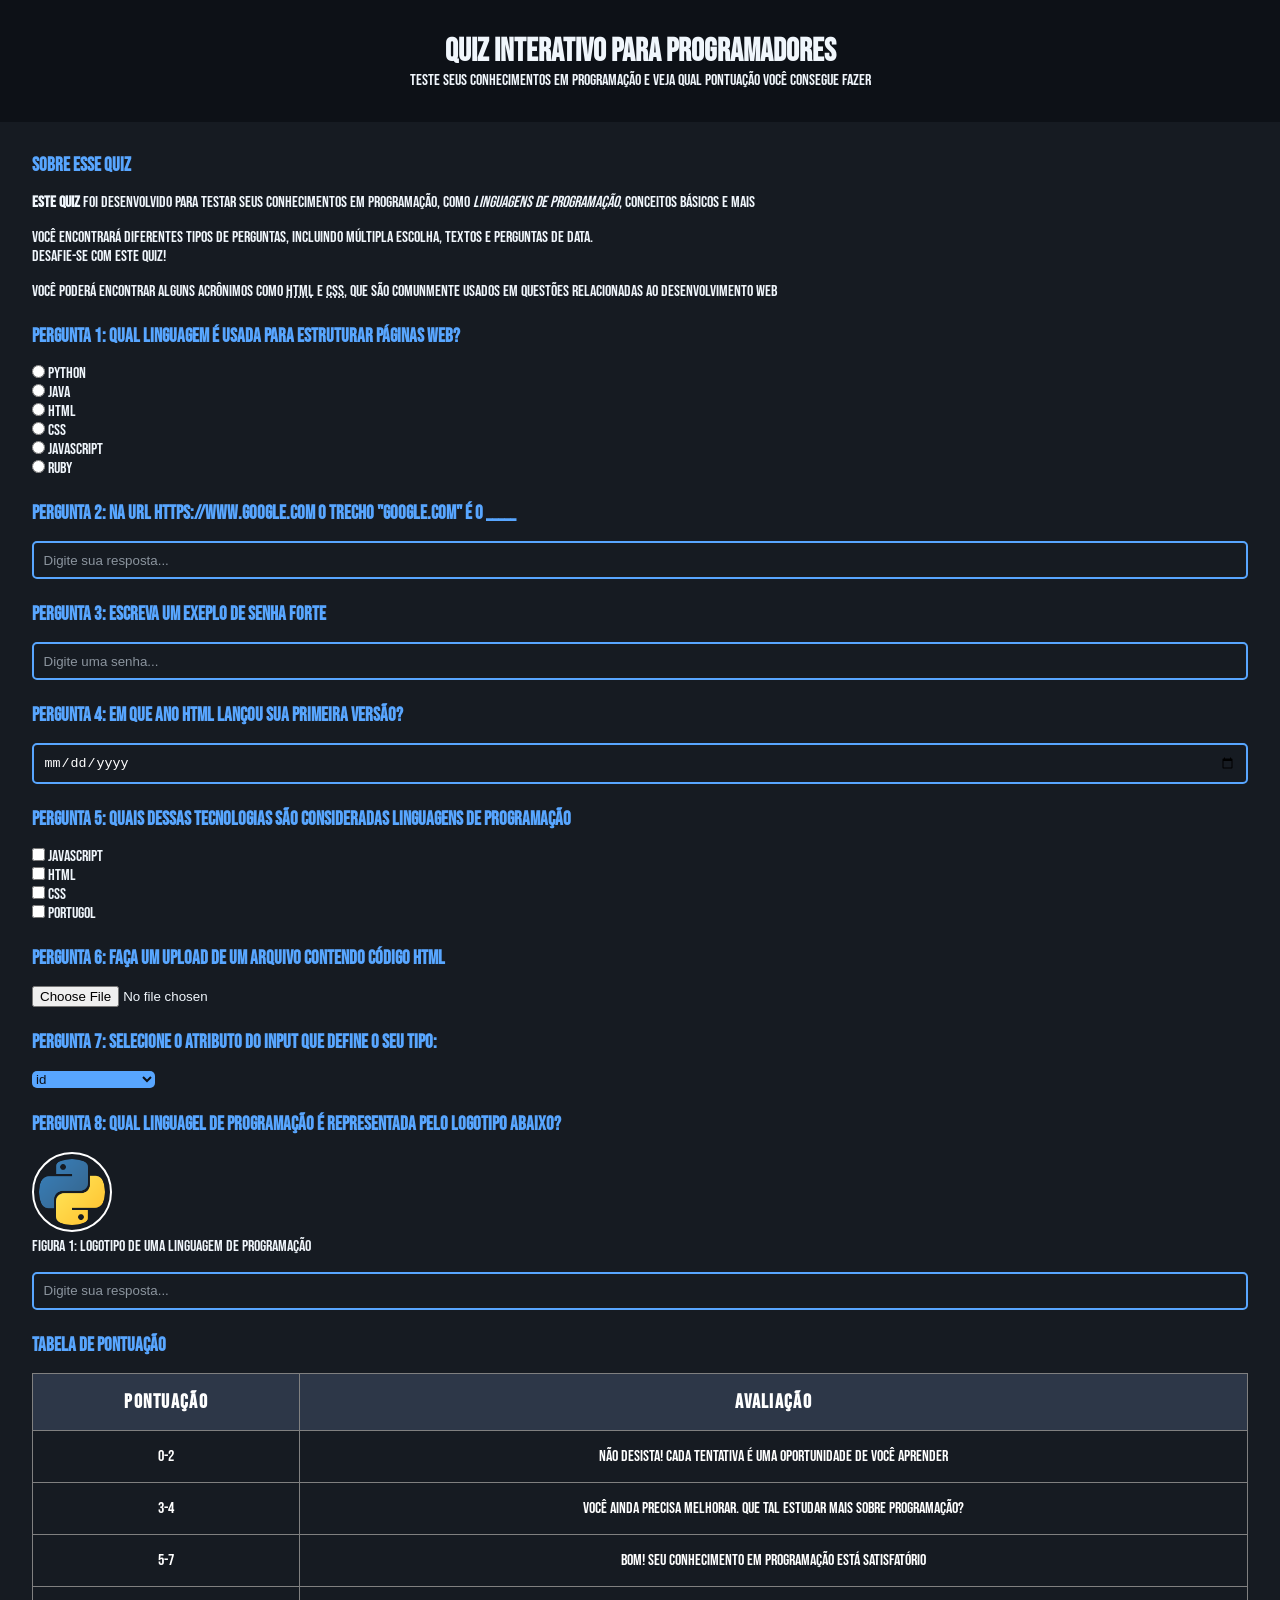
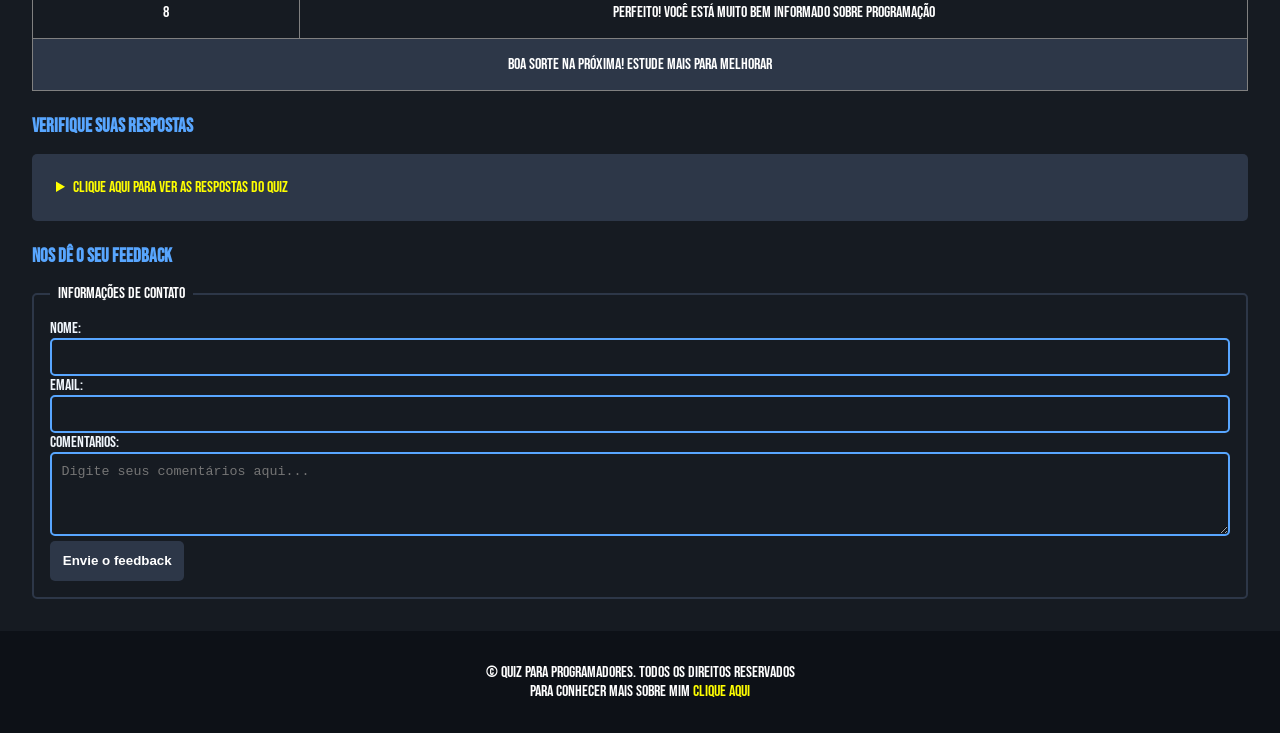
<file: index.html>
<!DOCTYPE html>
<html lang="pt-br">
    <head>
        <meta charset="UTF-8">
        <meta name="viewport" content="width=device-width, initial-scale=1.0">
        <title>Quiz para programadores</title>
    <meta name="description" content="Um quiz interativo para testar seus conhecimentos de programação">
    <link rel="stylesheet" href="src/css/style-index.css">
    </head>
    <body>
        <header>
            <h1>Quiz interativo para programadores</h1>
            <p>Teste seus conhecimentos em programação e veja qual pontuação você consegue fazer</p>
        </header>
        <main>
            <!--Introdução-->
            <section>
                <h2>Sobre esse quiz</h2>
                <p><strong>Este quiz</strong> foi desenvolvido para testar seus conhecimentos em programação, como <em>linguagens de programação</em>, conceitos básicos e mais</p>
                <p>Você encontrará diferentes tipos de perguntas, incluindo múltipla escolha, textos e perguntas de data. <br> Desafie-se com este quiz!</p>
                <p>Você poderá encontrar alguns acrônimos como <abbr title="HyperText Markup Language">HTML</abbr> e <abbr title="Cascading Style Sheets">CSS</abbr>, que são comunmente usados em questões relacionadas ao desenvolvimento web</p>
            </section>
            <!--Pergunta 1: múltipla escolha-->
            <section>
                <h2>Pergunta 1: Qual linguagem é usada para estruturar páginas web?</h2>
                <form>
                    <input type="radio" value="Python" id="p1a" name="pergunta1">
                    <label for="p1a">Python</label> <br>
                    <input type="radio" value="Java" id="p1b" name="pergunta1">
                    <label for="p1b">Java</label> <br>
                    <input type="radio" value="HTML" id="p1c" name="pergunta1">
                    <label for="p1c">HTML</label> <br>
                    <input type="radio" value="CSS" id="p1d" name="pergunta1">
                    <label for="p1d">CSS</label> <br>
                    <input type="radio" value="Javascript" id="p1e" name="pergunta1">
                    <label for="p1e">Javascript</label> <br>
                    <input type="radio" value="Ruby" id="p1f" name="pergunta1">
                    <label for="p1f">Ruby</label> <br>
                </form>
            </section>
            <!--Pergunta 2: texto-->
            <section>
                <h2>Pergunta 2: Na URL https://www.google.com o trecho "google.com" é o _____</h2>
                <form>
                    <input type="text" id="p2" name="pergunta2" placeholder="Digite sua resposta...">
                </form>
            </section>
            <!--Pergunta 3: senha-->
            <section>
                <h2>Pergunta 3: Escreva um exeplo de senha forte</h2>
                <form>
                    <input type="password" id="p3" name="pergunta3" placeholder="Digite uma senha...">
                </form>
            </section>
            <!--Pergunta 4: data-->
            <section>
                <h2>Pergunta 4: Em que ano HTML lançou sua primeira versão?</h2>
                <form>
                    <input type="date" id="p4" name="pergunta4">
                </form>
            </section>
            <!--Pergunta 5: seleção múltipla-->
            <section>
                <h2>Pergunta 5: Quais dessas tecnologias são consideradas linguagens de programação</h2>
                <form>
                    <input type="checkbox" id="p5a" name="pergunta5" value="Javascript">
                    <label for="p5a">Javascript</label> <br>
                    <input type="checkbox" id="p5b" name="pergunta5" value="HTML">
                    <label for="p5b">HTML</label> <br>
                    <input type="checkbox" id="p5c" name="pergunta5" value="CSS">
                    <label for="p5c">CSS</label> <br>
                    <input type="checkbox" id="p5d" name="pergunta5" value="Portugol">
                    <label for="p5d">Portugol</label> <br>
                </form>
            </section>
            <!--Pergunta 6: upload de arquivo-->
            <section>
                <h2>Pergunta 6: Faça um upload de um arquivo contendo código HTML</h2>
                <form>
                    <input type="file" id="p6" name="pergunta6">
                </form>
            </section>
            <!--Pergunta 7: menu suspenso-->
            <section>
                <h2>Pergunta 7: Selecione o atributo do input que define o seu tipo:</h2>
                <form>
                    <select name="pergunta7" id="p7">
                        <option value="id">id</option>
                        <option value="color">color</option>
                        <option value="type">type</option>
                        <option value="placeholder">placeholder</option>
                        <option value="head">head</option>
                        <option value="tipo">tipo</option>
                        <option value="background-color">background-color</option>
                    </select>
                </form>
            </section>
            <!--Pergunta 8: imagem-->
            <section>
                <h2>Pergunta 8: Qual linguagel de programação é representada pelo logotipo abaixo?</h2>
                <figure>
                    <img src="assets/images/Python-logo.svg.png" alt="Logotipo de uma linguagem de programação">
                    <figcaption>Figura 1: Logotipo de uma linguagem de programação</figcaption>
                </figure>
                <input type="text" id="p8" name="pergunta8" placeholder="Digite sua resposta..."">
            </section>
            <!--Tabela de Pontuação-->
            <section>
                <h2>Tabela de Pontuação</h2>
                <table border="1">
                    <thead>
                        <tr>
                            <th>Pontuação</th>
                            <th>Avaliação</th>
                        </tr>
                    </thead>
                    <tbody>
                        <tr>
                            <td>0-2</td>
                            <td>Não desista! Cada tentativa é uma oportunidade de você aprender</td>
                        </tr>
                        <tr>
                            <td>3-4</td>
                            <td>Você ainda precisa melhorar. Que tal estudar mais sobre programação?</td>
                        </tr>
                        <tr>
                            <td>5-7</td>
                            <td>Bom! Seu conhecimento em programação está satisfatório</td>
                        </tr>
                        <tr>
                            <td>8</td>
                            <td>Perfeito! Você está muito bem informado sobre programação</td>
                        </tr>
                    </tbody>
                    <tfoot>
                        <tr>
                            <td colspan="2">Boa sorte na próxima! Estude mais para melhorar</td>
                        </tr>
                    </tfoot>
                </table>
            </section>
            <!--Lista de Respostas-->
            <section>
                <h2>Verifique suas respostas</h2>
                <details>
                    <summary>Clique aqui para ver as respostas do Quiz</summary>
                    <ol>
                        <li>HTML</li>
                        <li>Domínio</li>
                        <li>6raY8bF9sR06</li>
                        <li>1991</li>
                        <li>Javascript, Portugol</li>
                        <li>O arquivo deve ter extensão .html</li>
                        <li>type</li>
                        <li>Python</li>
                    </ol>
                </details>
            </section>
            <!--Formulário de Feedback-->
            <section>
                <h2>Nos dê o seu feedback</h2>
                <form>
                    <fieldset>
                        <legend>Informações de contato</legend>
                        <label for="nome">Nome:</label>
                        <input type="text" id="nome" name="nome"> <br>
                        <label for="email">Email:</label>
                        <input type="email" id="email" name="email"> <br>
                        <label for="comentarios">Comentarios:</label> <br>
                        <textarea rows="4" cols="50" placeholder="Digite seus comentários aqui..." type="email" id="comentarios" name="comentarios"></textarea> <br>
                        <button onclick="alert('OBRIGADO! SEU FEEDBACK FOI ENVIADO.')">Envie o feedback</button>
                    </fieldset>
                </form>
            </section>
        </main>
        <footer>
            <p class="paragrafo-footer">&copy Quiz Para Programadores. Todos os direitos reservados</p>
            <p class="paragrafo-footer">Para conhecer mais sobre mim <a target="_blank" href="sobremim.html">clique aqui</a></p>
        </footer>
    </body>
</html>
</file>
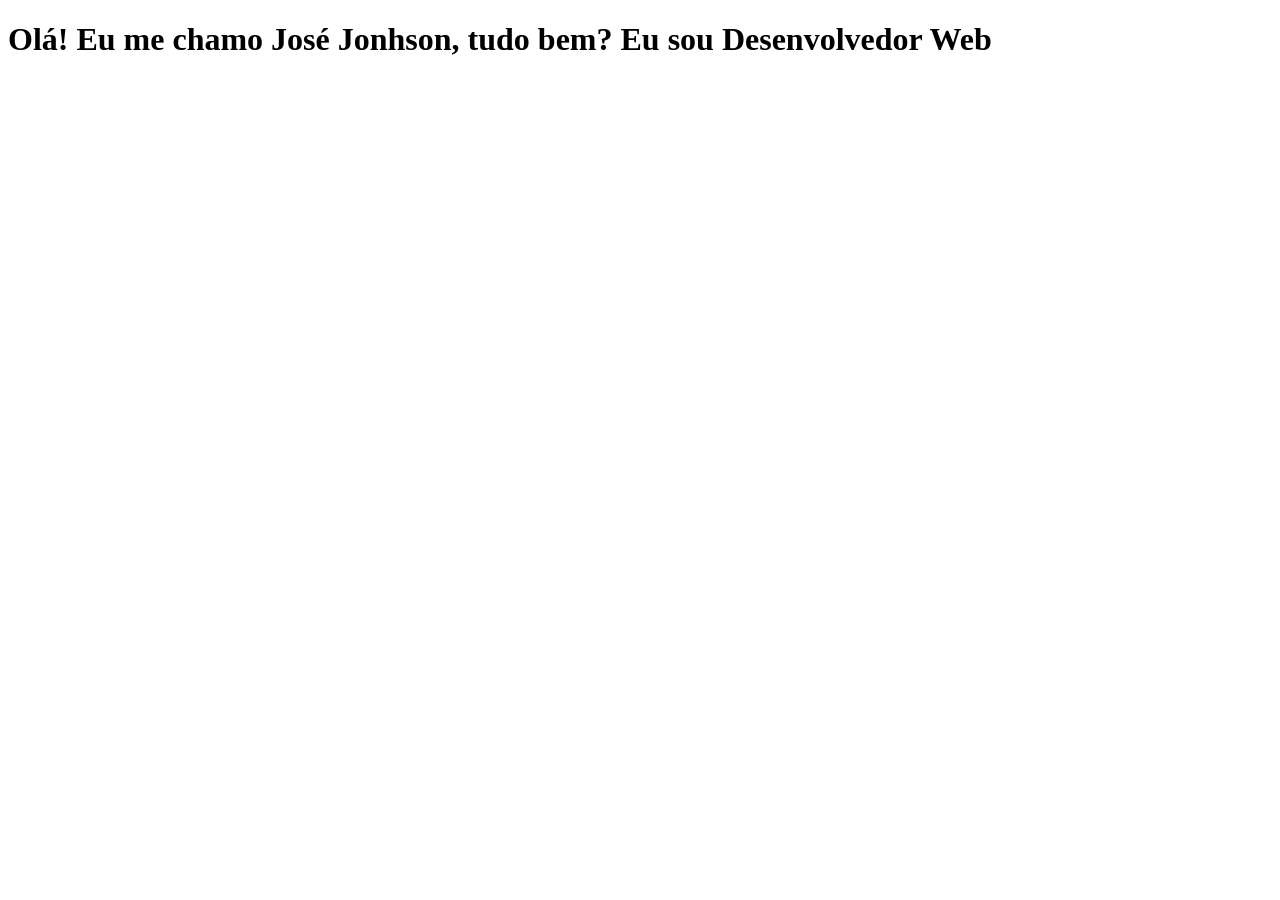
<file: sobremim.html>
<!DOCTYPE html>
<html lang="pt-br">
<head>
    <meta charset="UTF-8">
    <meta name="viewport" content="width=device-width, initial-scale=1.0">
    <title>Sobre Mim</title>
</head>
<body>
    <h1>Olá! Eu me chamo José Jonhson, tudo bem? Eu sou Desenvolvedor Web</h1>
</body>
</html>
</file>
<file: src/css/style-index.css>
@import url('https://fonts.googleapis.com/css2?family=Bebas+Neue&family=Inter:ital,opsz,wght@0,14..32,100..900;1,14..32,100..900&display=swap');

* {
    margin: 0;
    padding: 0;
    box-sizing: border-box;
}

body {
    background-color: #161B22;
    color: #F0F6FC;
    font-family: "Bebas Neue", sans-serif;
    font-weight: 400;
}

header {
     padding: 2rem;
     background-color: #0D1117;
     text-align: center;
}

main {
   padding: 2rem; 
   display: flex;
   flex-direction: column;
   gap: 1.5rem;
}

section {
    display: flex;
    flex-direction: column;
    gap: 1rem;
}

h2 {
    color: #58A6FF;
    font-size: 1.2rem;
}

input[type="radio"], input[type="checkbox"] {
    accent-color: #58A6FF;
}

input[type="text"], input[type="password"], input[type="date"], input[type="email"] {
    width: 100%;
    padding: 0.6rem;
    border: 2px solid #58A6FF;
    outline: none;
    border-radius: 5px;
    background-color: transparent;
    color: white;
}

input::placeholder {
    color: #8B949E;
}

input:focus {
    border-color: #58A6FF;
    box-shadow: 0 0 0 3px rgba(88, 166, 255, 0.3);
}

select {
    cursor: pointer;
    background-color: #58A6FF;
    color: #0D1117;
    border-radius: 5px;
    border: none;
    outline: none;
}

img {
    width: 5rem;
    border-radius: 50px;
    border: 2px solid white;
    padding: 5px;
}

table {
    width: 100%;
    border-collapse: collapse;
}

th {
    background-color:#2D3748;
    color: white;
    padding: 1rem;
    font-size: 20px;
    letter-spacing: 1.3px;
}

td {
    color: white;
    padding: 1rem;
    text-align: center;
}

tfoot td {
    background-color: #2D3748;
    color: white;
} 

details {
    background-color: #2D3748;
    border-radius: 5px;
    padding: 1rem;
}

summary {
    color: yellow;
    margin: 0.5rem;
    cursor: pointer;
}

ol {
    margin-left: 1.5rem;
}

ol li {
    padding: 0.2rem;
}

fieldset {
    border: 2px solid #2D3748;
    border-radius: 5px;
    padding: 1rem;
}

legend {
    color: white;
    padding: 0 0.5rem;
}

textarea {
    outline: none;
    width: 100%;
    padding: 0.6rem;
    border: 2px solid #58A6FF;
    border-radius: 5px;
    background-color: transparent;
    color: white;
}

textarea:focus {
    border-color: #58A6FF;
    box-shadow: 0 0 0 3px rgba(88, 166, 255, 0.3);
}

button {
    background-color: #2D3748;
    border: none;
    padding: 0.8rem;
    color: white;
    border-radius: 5px;
    cursor: pointer;
    font-weight: 700;
}

button:hover {
    background-color: #58A6FF;
    transition: 0.8s;
}

footer {
   background-color: #0D1117;
   padding: 2rem; 
   text-align: center;
}

.paragrafo-footer {
    color: white;
}

footer a {
    text-decoration: none;
    color: yellow;
}
</file>
